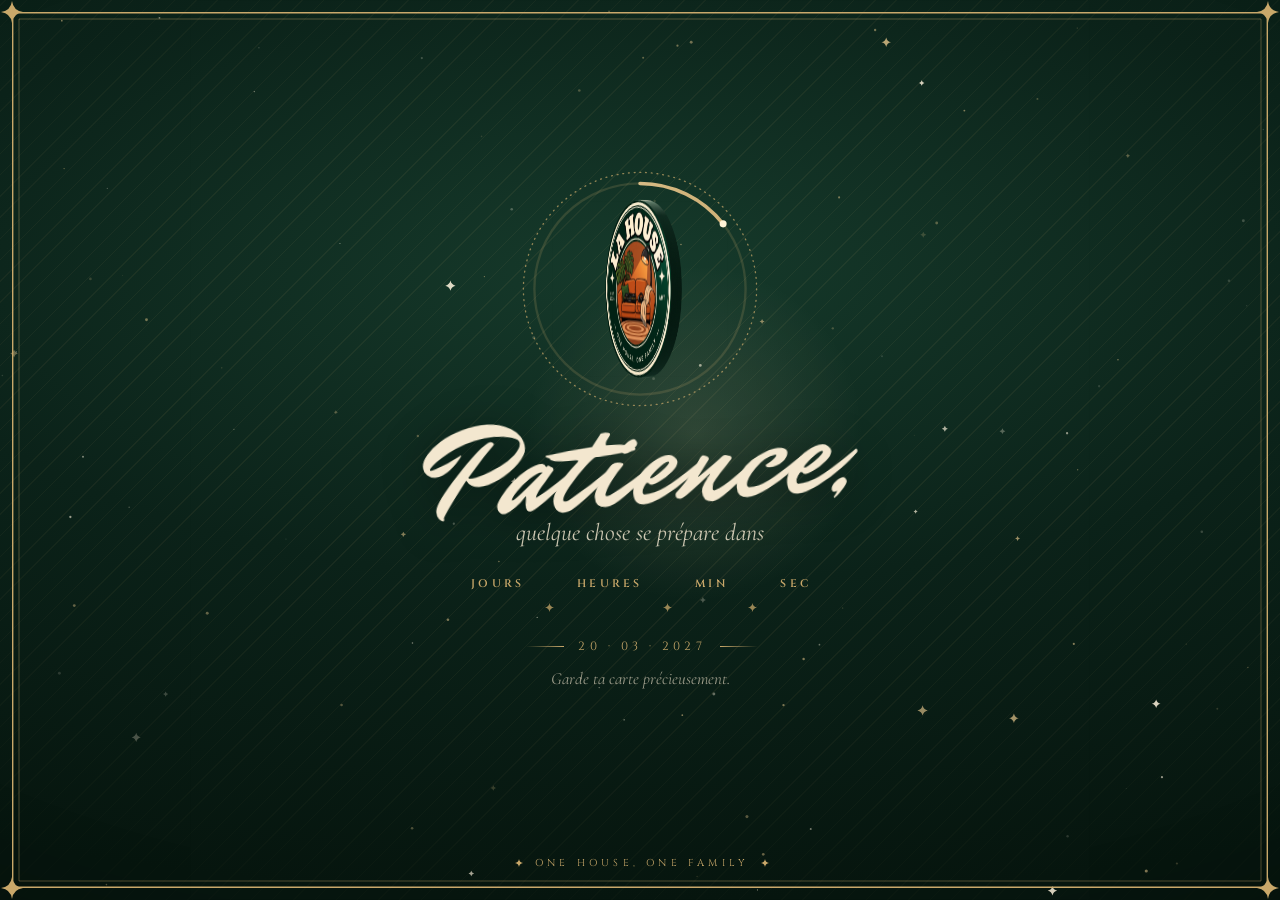
<file: index.html>
<!doctype html>
<html lang="fr">
<head>
<meta charset="utf-8">
<meta name="viewport" content="width=device-width, initial-scale=1, viewport-fit=cover">
<meta name="theme-color" content="#0b2219">
<meta name="robots" content="noindex">
<title>LA HOUSE</title>
<meta property="og:title" content="LA HOUSE">
<meta property="og:description" content="Un jour, tu sauras.">
<link rel="icon" href="assets/star.svg" type="image/svg+xml">
<link rel="apple-touch-icon" href="assets/apple-touch-icon.png">
<link rel="preconnect" href="https://fonts.googleapis.com">
<link rel="preconnect" href="https://fonts.gstatic.com" crossorigin>
<link rel="stylesheet" href="https://fonts.googleapis.com/css2?family=Cinzel:wght@400;600;700&family=Cormorant+Garamond:ital,wght@0,400;0,500;0,600;1,400;1,500&family=Mr+Dafoe&display=swap">
<link rel="stylesheet" href="assets/style.css?v=1794830990">
<link rel="preload" as="image" href="assets/logo.webp?v=1794830990">
</head>
<body>
<div class="stripes"></div>
<canvas id="sky" aria-hidden="true"></canvas>
<div class="glow"></div>
<div class="vignette"></div>
<div class="frame" aria-hidden="true">
  <svg><rect class="r1" pathLength="1"/><rect class="r2" pathLength="1"/></svg>
  <span class="corner tl"></span><span class="corner tr"></span><span class="corner bl"></span><span class="corner br"></span>
</div>

<main class="stage">
  <input class="hap-sw" type="checkbox" switch tabindex="-1" aria-hidden="true">
  <div class="emblem">
    <div class="halo"></div>
    <svg class="ring" viewBox="0 0 100 100" aria-hidden="true">
      <defs><linearGradient id="goldGrad" x1="0" y1="0" x2="1" y2="1"><stop offset="0" stop-color="#fff3d6"/><stop offset="1" stop-color="#c9a86a"/></linearGradient></defs>
      <circle class="dots" cx="50" cy="50" r="53"/>
      <circle class="track" cx="50" cy="50" r="48"/>
      <circle class="prog" cx="50" cy="50" r="48" pathLength="100"/>
      <circle class="spark" cx="50" cy="2" r="1.6"/>
    </svg>
    <div class="medal" role="img" aria-label="Médaille LA HOUSE"><input class="hap-sw" type="checkbox" switch tabindex="-1" aria-hidden="true"><div class="coin"><div class="face front"><img src="assets/logo.webp?v=1794830990" alt="" width="600" height="600" draggable="false"><div class="glare"></div><div class="shine"></div></div><div class="face back"><img src="assets/logo.webp?v=1794830990" alt="" width="600" height="600" draggable="false"><div class="glare"></div><div class="shine"></div></div></div></div>
  </div>

  <h1 class="name" aria-label="Patience"><svg class="hand" viewBox="-64 -728 3476 838" style="width:3.4760em;height:0.8380em;--n:9" aria-hidden="true"><defs><linearGradient id="inkp" gradientUnits="userSpaceOnUse" x1="-3540" y1="0" x2="-64" y2="0"><stop offset="0" stop-color="#f3e7cf"/><stop offset=".42" stop-color="#f3e7cf"/><stop offset=".48" stop-color="#fff8e6"/><stop offset=".52" stop-color="#ecd6a6"/><stop offset=".58" stop-color="#f3e7cf"/><stop offset="1" stop-color="#f3e7cf"/><animate attributeName="x1" values="-3540;3412;3412" keyTimes="0;.45;1" dur="5s" begin="4s" repeatCount="indefinite"/><animate attributeName="x2" values="-64;6888;6888" keyTimes="0;.45;1" dur="5s" begin="4s" repeatCount="indefinite"/></linearGradient></defs><g fill="url(#inkp)" stroke="#f3e7cf"><path class="g" style="--i:0" pathLength="1" d="M684 -640Q727 -616 754.5 -575.0Q782 -534 782.0 -483.0Q782 -432 718.0 -366.0Q654 -300 562.5 -253.5Q471 -207 403.5 -207.0Q336 -207 306 -263Q134 -32 112 17Q113 22 113.0 31.5Q113 41 102.0 41.0Q91 41 73.5 22.5Q56 4 56 -30Q56 -40 57 -46Q66 -112 240.5 -306.0Q415 -500 492 -542Q508 -550 516.0 -550.0Q524 -550 532.5 -545.0Q541 -540 541.0 -533.0Q541 -526 537 -522Q462 -444 447 -427L328 -289Q326 -286 326 -283Q326 -276 335 -276Q375 -276 443.5 -299.0Q512 -322 579.0 -356.5Q646 -391 695.0 -437.5Q744 -484 744 -524Q744 -557 681.0 -573.0Q618 -589 545.5 -589.0Q473 -589 389.0 -568.5Q305 -548 242.5 -518.0Q180 -488 130.0 -455.5Q80 -423 54.5 -398.5Q29 -374 29.0 -366.5Q29 -359 36.0 -359.0Q43 -359 74 -369Q174 -402 270 -458Q277 -462 279.5 -462.0Q282 -462 282.0 -459.5Q282 -457 269.5 -440.5Q257 -424 235.0 -400.5Q213 -377 187.0 -355.0Q161 -333 128.5 -317.5Q96 -302 65.5 -302.0Q35 -302 5.5 -326.5Q-24 -351 -24.0 -393.5Q-24 -436 18.0 -486.0Q60 -536 128.5 -581.0Q197 -626 299.0 -657.0Q401 -688 498.0 -688.0Q595 -688 684 -640Z"/><path class="g" style="--i:1" pathLength="1" d="M756 -42 764 -106Q764 -109 762.5 -109.0Q761 -109 757 -105Q744 -91 724.0 -70.5Q704 -50 655.5 -15.5Q607 19 577 19Q572 18 564.5 15.5Q557 13 545.0 -1.0Q533 -15 533.0 -41.0Q533 -67 572.5 -120.5Q612 -174 667.0 -225.5Q722 -277 789.5 -315.0Q857 -353 907 -353Q926 -352 937 -326Q947 -336 955.0 -336.0Q963 -336 974 -324Q980 -323 986.0 -317.5Q992 -312 992.0 -302.0Q992 -292 978 -280Q957 -254 929.0 -221.0Q901 -188 889.0 -173.5Q877 -159 864 -141Q842 -110 840 -91Q942 -140 1161 -302Q1170 -295 1170.0 -285.0Q1170 -275 1162.0 -268.0Q1154 -261 1142.5 -251.0Q1131 -241 1097.0 -212.0Q1063 -183 1031.5 -156.5Q1000 -130 959.5 -97.5Q919 -65 887 -42Q810 13 791.0 13.0Q772 13 764.0 1.0Q756 -11 756 -42ZM654 -84Q666 -84 727.5 -133.0Q789 -182 844 -231L900 -280Q904 -284 904.0 -285.5Q904 -287 901 -287Q863 -287 802.0 -243.5Q741 -200 696.5 -151.5Q652 -103 652 -86Q652 -84 654 -84Z"/><path class="g" style="--i:2" pathLength="1" d="M1427 -462 1478 -463Q1577 -463 1622 -435Q1644 -428 1644 -417Q1644 -409 1624.5 -406.0Q1605 -403 1489.5 -390.5Q1374 -378 1331 -376Q1312 -375 1243.5 -310.0Q1175 -245 1113.0 -167.0Q1051 -89 1051 -58Q1051 -53 1056.0 -49.5Q1061 -46 1068.5 -46.0Q1076 -46 1092 -52Q1282 -164 1461 -297Q1470 -290 1470.0 -280.0Q1470 -270 1460.0 -260.5Q1450 -251 1430.5 -233.0Q1411 -215 1358.0 -168.0Q1305 -121 1258 -84Q1132 18 1082 34Q1064 39 1039.5 39.0Q1015 39 994.5 14.0Q974 -11 974.0 -54.0Q974 -97 1029.5 -178.0Q1085 -259 1181 -344Q1190 -351 1190.0 -357.0Q1190 -363 1169 -363L1106 -361Q973 -361 969 -391Q938 -397 938 -409Q938 -413 942.0 -413.5Q946 -414 949.0 -414.5Q952 -415 959.0 -416.0Q966 -417 1069.5 -432.0Q1173 -447 1305 -457L1374 -549Q1380 -561 1416.0 -561.0Q1452 -561 1452 -546Q1452 -541 1444 -528L1419 -493Q1414 -477 1413 -469Q1413 -462 1427 -462Z"/><path class="g" style="--i:3" pathLength="1" d="M1632 -495Q1642 -495 1645 -491Q1659 -474 1659.0 -463.5Q1659 -453 1653.0 -445.5Q1647 -438 1638.5 -428.5Q1630 -419 1604.5 -402.5Q1579 -386 1555 -386Q1537 -389 1537 -408Q1537 -438 1573.0 -466.5Q1609 -495 1632 -495ZM1392 -101Q1384 -87 1384.0 -76.0Q1384 -65 1396 -65Q1403 -65 1420 -71Q1607 -169 1786 -302Q1795 -295 1795.0 -285.0Q1795 -275 1785.0 -266.0Q1775 -257 1756.5 -240.0Q1738 -223 1686.0 -179.0Q1634 -135 1589 -99Q1471 -4 1415 13Q1397 18 1376 18Q1299 18 1299 -64Q1299 -96 1334.0 -155.5Q1369 -215 1406.0 -260.5Q1443 -306 1455 -311Q1473 -322 1494.0 -322.0Q1515 -322 1534 -314Q1540 -311 1540.0 -306.0Q1540 -301 1530.5 -291.0Q1521 -281 1501.5 -260.0Q1482 -239 1443.5 -187.5Q1405 -136 1392 -101Z"/><path class="g" style="--i:4" pathLength="1" d="M1891 -302Q1865 -302 1803.0 -248.5Q1741 -195 1741 -183Q1741 -181 1744 -181Q1766 -181 1831.5 -230.0Q1897 -279 1897 -297Q1897 -302 1891 -302ZM1678 18Q1601 18 1601 -76Q1601 -135 1652.5 -201.5Q1704 -268 1774.0 -310.5Q1844 -353 1898 -353Q1922 -353 1942.5 -334.0Q1963 -315 1963 -297Q1963 -264 1916.0 -222.5Q1869 -181 1817.5 -155.5Q1766 -130 1749.5 -130.0Q1733 -130 1725 -145Q1721 -148 1714.0 -148.0Q1707 -148 1691.0 -121.5Q1675 -95 1675.0 -78.5Q1675 -62 1687 -58Q1763 -58 1852.0 -102.5Q1941 -147 2098 -259Q2109 -267 2131.5 -283.0Q2154 -299 2158 -302Q2167 -295 2167.0 -285.0Q2167 -275 2158 -267Q2108 -217 2028.5 -155.0Q1949 -93 1846.0 -37.5Q1743 18 1678 18Z"/><path class="g" style="--i:5" pathLength="1" d="M2164 -331Q2172 -331 2190.5 -323.0Q2209 -315 2209 -305Q2209 -298 2204 -291L2129 -187Q2116 -171 2116.0 -169.0Q2116 -167 2117 -167L2122 -170Q2238 -251 2313 -312Q2327 -322 2336.5 -322.0Q2346 -322 2349 -320L2377 -312Q2387 -307 2387.0 -299.0Q2387 -291 2383 -286Q2364 -265 2339.5 -238.5Q2315 -212 2303.0 -198.5Q2291 -185 2276.0 -168.0Q2261 -151 2254.5 -142.0Q2248 -133 2240.0 -121.5Q2232 -110 2229 -102Q2223 -79 2223 -62Q2223 -53 2234.5 -53.0Q2246 -53 2276.5 -67.0Q2307 -81 2349.5 -110.0Q2392 -139 2462.5 -192.5Q2533 -246 2586 -283Q2595 -276 2595.0 -266.0Q2595 -256 2586 -248Q2554 -217 2505.0 -170.5Q2456 -124 2355.5 -46.0Q2255 32 2215 32Q2138 32 2138 -50Q2138 -81 2162 -115L2205 -174Q2211 -183 2211.0 -184.5Q2211 -186 2205 -181Q2031 -36 1983 -11Q1975 -6 1963 -6Q1930 -6 1930 -36Q1930 -46 1935 -54Q2009 -122 2039 -165Q2063 -189 2089.5 -232.0Q2116 -275 2134.5 -303.0Q2153 -331 2164 -331Z"/><path class="g" style="--i:6" pathLength="1" d="M2825 -309Q2824 -273 2780.5 -238.0Q2737 -203 2675 -203Q2649 -203 2649 -218Q2649 -224 2658 -227Q2718 -262 2734 -284Q2736 -288 2736.0 -293.0Q2736 -298 2731 -298Q2646 -286 2569.0 -205.0Q2492 -124 2492 -79Q2492 -58 2508 -58Q2582 -58 2664.0 -101.0Q2746 -144 2908 -259Q2919 -267 2941.5 -283.0Q2964 -299 2968 -302Q2977 -295 2977.0 -285.0Q2977 -275 2968 -267Q2918 -217 2838.5 -155.0Q2759 -93 2656.0 -37.5Q2553 18 2488 18Q2411 18 2411 -64Q2411 -121 2449.0 -175.5Q2487 -230 2542.0 -267.0Q2597 -304 2657.0 -326.5Q2717 -349 2753.5 -349.0Q2790 -349 2806.0 -339.0Q2822 -329 2823 -319Z"/><path class="g" style="--i:7" pathLength="1" d="M3096 -302Q3070 -302 3008.0 -248.5Q2946 -195 2946 -183Q2946 -181 2949 -181Q2971 -181 3036.5 -230.0Q3102 -279 3102 -297Q3102 -302 3096 -302ZM2883 18Q2806 18 2806 -76Q2806 -135 2857.5 -201.5Q2909 -268 2979.0 -310.5Q3049 -353 3103 -353Q3127 -353 3147.5 -334.0Q3168 -315 3168 -297Q3168 -264 3121.0 -222.5Q3074 -181 3022.5 -155.5Q2971 -130 2954.5 -130.0Q2938 -130 2930 -145Q2926 -148 2919.0 -148.0Q2912 -148 2896.0 -121.5Q2880 -95 2880.0 -78.5Q2880 -62 2892 -58Q2968 -58 3057.0 -102.5Q3146 -147 3303 -259Q3314 -267 3336.5 -283.0Q3359 -299 3363 -302Q3372 -295 3372.0 -285.0Q3372 -275 3363 -267Q3313 -217 3233.5 -155.0Q3154 -93 3051.0 -37.5Q2948 18 2883 18Z"/><path class="g" style="--i:8" pathLength="1" d="M3245 -85Q3255 -85 3258 -81Q3272 -64 3272 -54Q3272 -35 3234 9Q3181 70 3165 70Q3162 70 3162.0 67.0Q3162 64 3166 58Q3181 38 3186 29L3192 19Q3177 24 3168 24Q3150 21 3150 2Q3150 -28 3186.0 -56.5Q3222 -85 3245 -85Z"/></g></svg></h1>
  <p class="lead rv" style="--d:2.2s">quelque chose se prépare dans</p>

  <div class="countdown rv" style="--d:1.4s" role="timer" aria-label="Compte à rebours jusqu'au 20 mars 2027">
    <div class="unit d"><div class="num"></div><span class="lbl">Jours</span></div>
    <span class="sep"></span>
    <div class="unit h"><div class="num"></div><span class="lbl">Heures</span></div>
    <span class="sep"></span>
    <div class="unit m"><div class="num"></div><span class="lbl">Min</span></div>
    <span class="sep"></span>
    <div class="unit s"><div class="num"></div><span class="lbl">Sec</span></div>
  </div>

  <p class="open">C'est l'heure.<small>Reviens très vite ici…</small></p>

  <p class="date rv" style="--d:2.5s">20 · 03 · 2027</p>
  <p class="hint rv" style="--d:2.8s">Garde ta carte précieusement.</p>
</main>

<p class="motto rv" style="--d:3s"><i></i>One house, one family<i></i></p>

<script src="assets/config.js?v=1794830990"></script>
<script src="assets/app.js?v=1794830990"></script>
</body>
</html>
</file>
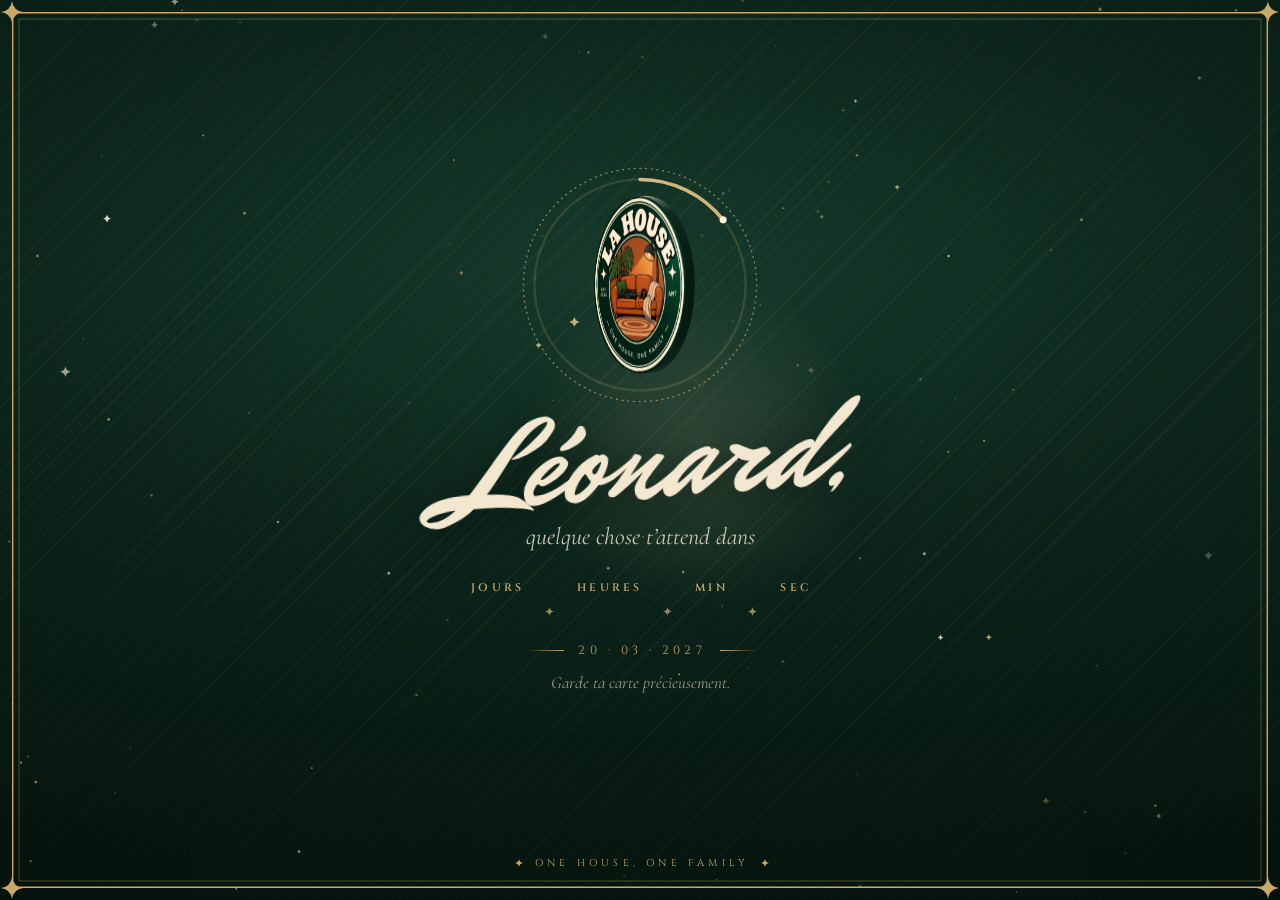
<file: leonard/index.html>
<!doctype html>
<html lang="fr">
<head>
<meta charset="utf-8">
<meta name="viewport" content="width=device-width, initial-scale=1, viewport-fit=cover">
<meta name="theme-color" content="#0b2219">
<meta name="robots" content="noindex">
<title>LA HOUSE · Léonard</title>
<meta property="og:title" content="LA HOUSE">
<meta property="og:description" content="Un jour, tu sauras.">
<link rel="icon" href="../assets/star.svg" type="image/svg+xml">
<link rel="apple-touch-icon" href="../assets/apple-touch-icon.png">
<link rel="preconnect" href="https://fonts.googleapis.com">
<link rel="preconnect" href="https://fonts.gstatic.com" crossorigin>
<link rel="stylesheet" href="https://fonts.googleapis.com/css2?family=Cinzel:wght@400;600;700&family=Cormorant+Garamond:ital,wght@0,400;0,500;0,600;1,400;1,500&family=Mr+Dafoe&display=swap">
<link rel="stylesheet" href="../assets/style.css?v=1794830990">
<link rel="preload" as="image" href="../assets/logo.webp?v=1794830990">
</head>
<body>
<div class="stripes"></div>
<canvas id="sky" aria-hidden="true"></canvas>
<div class="glow"></div>
<div class="vignette"></div>
<div class="frame" aria-hidden="true">
  <svg><rect class="r1" pathLength="1"/><rect class="r2" pathLength="1"/></svg>
  <span class="corner tl"></span><span class="corner tr"></span><span class="corner bl"></span><span class="corner br"></span>
</div>

<main class="stage">
  <input class="hap-sw" type="checkbox" switch tabindex="-1" aria-hidden="true">
  <div class="emblem">
    <div class="halo"></div>
    <svg class="ring" viewBox="0 0 100 100" aria-hidden="true">
      <defs><linearGradient id="goldGrad" x1="0" y1="0" x2="1" y2="1"><stop offset="0" stop-color="#fff3d6"/><stop offset="1" stop-color="#c9a86a"/></linearGradient></defs>
      <circle class="dots" cx="50" cy="50" r="53"/>
      <circle class="track" cx="50" cy="50" r="48"/>
      <circle class="prog" cx="50" cy="50" r="48" pathLength="100"/>
      <circle class="spark" cx="50" cy="2" r="1.6"/>
    </svg>
    <div class="medal" role="img" aria-label="Médaille LA HOUSE"><input class="hap-sw" type="checkbox" switch tabindex="-1" aria-hidden="true"><div class="coin"><div class="face front"><img src="../assets/logo.webp?v=1794830990" alt="" width="600" height="600" draggable="false"><div class="glare"></div><div class="shine"></div></div><div class="face back"><img src="../assets/logo.webp?v=1794830990" alt="" width="600" height="600" draggable="false"><div class="glare"></div><div class="shine"></div></div></div></div>
  </div>

  <h1 class="name" aria-label="Léonard"><svg class="hand" viewBox="-252 -712 3583 899" style="width:3.5830em;height:0.8990em;--n:8" aria-hidden="true"><defs><linearGradient id="inkl" gradientUnits="userSpaceOnUse" x1="-3835" y1="0" x2="-252" y2="0"><stop offset="0" stop-color="#f3e7cf"/><stop offset=".42" stop-color="#f3e7cf"/><stop offset=".48" stop-color="#fff8e6"/><stop offset=".52" stop-color="#ecd6a6"/><stop offset=".58" stop-color="#f3e7cf"/><stop offset="1" stop-color="#f3e7cf"/><animate attributeName="x1" values="-3835;3331;3331" keyTimes="0;.45;1" dur="5s" begin="4s" repeatCount="indefinite"/><animate attributeName="x2" values="-252;6914;6914" keyTimes="0;.45;1" dur="5s" begin="4s" repeatCount="indefinite"/></linearGradient></defs><g fill="url(#inkl)" stroke="#f3e7cf"><path class="g" style="--i:0" pathLength="1" d="M189 -100Q261 -182 375.0 -320.0Q489 -458 543.0 -516.0Q597 -574 636 -604Q727 -672 821 -672Q842 -672 868.5 -655.0Q895 -638 895 -602Q895 -567 828 -494Q795 -458 732.5 -420.5Q670 -383 593 -360Q564 -355 550.5 -355.0Q537 -355 537.0 -358.0Q537 -361 544 -365Q628 -411 732.5 -504.0Q837 -597 837 -626Q837 -630 831.5 -630.0Q826 -630 819.5 -628.0Q813 -626 805.0 -624.0Q797 -622 771.0 -607.5Q745 -593 716.5 -571.5Q688 -550 645.5 -505.5Q603 -461 560 -403Q395 -172 346 -119Q338 -110 326 -97Q351 -94 401.0 -90.0Q451 -86 468.5 -83.5Q486 -81 520.0 -73.0Q554 -65 574 -53Q626 -21 674 34Q685 46 685.0 50.0Q685 54 682 54Q677 54 669 50Q654 46 625.5 39.0Q597 32 503.0 21.0Q409 10 330.5 10.0Q252 10 216 11Q163 61 67.0 104.0Q-29 147 -77.5 147.0Q-126 147 -169.0 121.5Q-212 96 -212 53Q-212 22 -165 -15Q-57 -100 189 -100ZM-157 82Q-157 92 -133 95Q-102 95 -80.0 91.5Q-58 88 -15.5 69.0Q27 50 74 13Q10 13 -73.5 36.0Q-157 59 -157 82Z"/><path class="g" style="--i:1" pathLength="1" d="M905 -302Q911 -302 911 -297Q911 -279 845.5 -230.0Q780 -181 758 -181Q755 -181 755 -183Q755 -195 817.0 -248.5Q879 -302 905 -302ZM692 18Q757 18 860.0 -37.5Q963 -93 1042.5 -155.0Q1122 -217 1172 -267Q1181 -275 1181 -282Q1181 -295 1172 -302Q1168 -299 1145.5 -283.0Q1123 -267 1112 -259Q955 -147 866.0 -102.5Q777 -58 701 -58Q689 -62 689.0 -78.5Q689 -95 705.0 -121.5Q721 -148 729 -148L739 -145Q747 -130 763.5 -130.0Q780 -130 831.5 -155.5Q883 -181 930.0 -222.5Q977 -264 977 -297Q977 -315 956.5 -334.0Q936 -353 912 -353Q858 -353 788.0 -310.5Q718 -268 666.5 -201.5Q615 -135 615 -76Q615 18 692 18ZM920 -409Q920 -418 937 -435Q981 -461 1014.0 -494.5Q1047 -528 1058 -548L1069 -568Q1079 -582 1095.0 -582.0Q1111 -582 1121.5 -564.0Q1132 -546 1132 -527L1130 -504Q1109 -465 1061 -438Q985 -394 935 -394Q920 -394 920 -409Z"/><path class="g" style="--i:2" pathLength="1" d="M1016 -44Q1048 -44 1095.0 -86.0Q1142 -128 1144 -144Q1132 -154 1118.5 -180.5Q1105 -207 1104 -207Q1073 -178 1049 -140Q1011 -76 1011 -52Q1011 -44 1016 -44ZM1232 -289Q1222 -289 1190.5 -258.0Q1159 -227 1159 -215Q1159 -212 1165.0 -203.0Q1171 -194 1174 -194Q1191 -194 1212.5 -235.0Q1234 -276 1234.0 -282.5Q1234 -289 1232 -289ZM1234 -160Q1262 -160 1321.5 -194.0Q1381 -228 1426 -262L1471 -297Q1480 -290 1480.0 -280.0Q1480 -270 1471 -262Q1306 -109 1221 -109Q1215 -109 1203 -111Q1090 20 1009 20Q955 12 941 -18Q933 -33 933 -56Q933 -122 1009.0 -213.5Q1085 -305 1200 -348Q1210 -348 1215.0 -343.5Q1220 -339 1224.0 -338.5Q1228 -338 1234.5 -342.5Q1241 -347 1252.0 -347.5Q1263 -348 1275 -335Q1291 -322 1291 -303Q1291 -247 1234 -160Z"/><path class="g" style="--i:3" pathLength="1" d="M1506 -331Q1514 -331 1532.5 -323.0Q1551 -315 1551 -305Q1551 -298 1546 -291L1471 -187Q1458 -171 1458.0 -169.0Q1458 -167 1459 -167L1464 -170Q1580 -251 1655 -312Q1669 -322 1678.5 -322.0Q1688 -322 1691 -320L1719 -312Q1729 -307 1729.0 -299.0Q1729 -291 1725 -286Q1706 -265 1681.5 -238.5Q1657 -212 1645.0 -198.5Q1633 -185 1618.0 -168.0Q1603 -151 1596.5 -142.0Q1590 -133 1582.0 -121.5Q1574 -110 1571 -102Q1565 -79 1565 -62Q1565 -53 1576.5 -53.0Q1588 -53 1618.5 -67.0Q1649 -81 1691.5 -110.0Q1734 -139 1804.5 -192.5Q1875 -246 1928 -283Q1937 -276 1937.0 -266.0Q1937 -256 1928 -248Q1896 -217 1847.0 -170.5Q1798 -124 1697.5 -46.0Q1597 32 1557 32Q1480 32 1480 -50Q1480 -81 1504 -115L1547 -174Q1553 -183 1553.0 -184.5Q1553 -186 1547 -181Q1373 -36 1325 -11Q1317 -6 1305 -6Q1272 -6 1272 -36Q1272 -46 1277 -54Q1351 -122 1381 -165Q1405 -189 1431.5 -232.0Q1458 -275 1476.5 -303.0Q1495 -331 1506 -331Z"/><path class="g" style="--i:4" pathLength="1" d="M1925 -42 1933 -106Q1933 -109 1931.5 -109.0Q1930 -109 1926 -105Q1913 -91 1893.0 -70.5Q1873 -50 1824.5 -15.5Q1776 19 1746 19Q1741 18 1733.5 15.5Q1726 13 1714.0 -1.0Q1702 -15 1702.0 -41.0Q1702 -67 1741.5 -120.5Q1781 -174 1836.0 -225.5Q1891 -277 1958.5 -315.0Q2026 -353 2076 -353Q2095 -352 2106 -326Q2116 -336 2124.0 -336.0Q2132 -336 2143 -324Q2149 -323 2155.0 -317.5Q2161 -312 2161.0 -302.0Q2161 -292 2147 -280Q2126 -254 2098.0 -221.0Q2070 -188 2058.0 -173.5Q2046 -159 2033 -141Q2011 -110 2009 -91Q2111 -140 2330 -302Q2339 -295 2339.0 -285.0Q2339 -275 2331.0 -268.0Q2323 -261 2311.5 -251.0Q2300 -241 2266.0 -212.0Q2232 -183 2200.5 -156.5Q2169 -130 2128.5 -97.5Q2088 -65 2056 -42Q1979 13 1960.0 13.0Q1941 13 1933.0 1.0Q1925 -11 1925 -42ZM1823 -84Q1835 -84 1896.5 -133.0Q1958 -182 2013 -231L2069 -280Q2073 -284 2073.0 -285.5Q2073 -287 2070 -287Q2032 -287 1971.0 -243.5Q1910 -200 1865.5 -151.5Q1821 -103 1821 -86Q1821 -84 1823 -84Z"/><path class="g" style="--i:5" pathLength="1" d="M2172 -187Q2227 -225 2287 -269Q2255 -291 2246 -312Q2243 -319 2243 -322Q2243 -342 2256.0 -348.5Q2269 -355 2298 -355Q2309 -355 2363.0 -328.0Q2417 -301 2431.5 -301.0Q2446 -301 2472.0 -309.5Q2498 -318 2513.5 -318.0Q2529 -318 2536 -311Q2561 -278 2561.0 -271.0Q2561 -264 2554.5 -259.5Q2548 -255 2513.5 -231.0Q2479 -207 2446.0 -182.0Q2413 -157 2384.0 -126.0Q2355 -95 2355 -76Q2355 -73 2360 -73Q2414 -73 2724 -292Q2731 -292 2731.0 -279.5Q2731 -267 2652.0 -193.5Q2573 -120 2473.5 -49.5Q2374 21 2329 21Q2259 21 2259 -49Q2259 -87 2284.5 -122.5Q2310 -158 2392 -218Q2375 -218 2346.0 -226.5Q2317 -235 2309 -247Q2283 -224 2219 -170Q2204 -159 2180.0 -159.0Q2156 -159 2156.0 -166.5Q2156 -174 2172 -187Z"/><path class="g" style="--i:6" pathLength="1" d="M2629 -84Q2641 -84 2702.5 -133.0Q2764 -182 2820 -231L2875 -280Q2879 -284 2879.0 -285.5Q2879 -287 2876 -287Q2838 -287 2777.0 -243.5Q2716 -200 2671.5 -151.5Q2627 -103 2627 -86Q2627 -84 2629 -84ZM2802 -69Q2802 -66 2808.5 -66.0Q2815 -66 2867 -96Q3003 -173 3187 -302Q3196 -295 3196.0 -285.0Q3196 -275 3186.0 -266.0Q3176 -257 3157.5 -240.0Q3139 -223 3087.0 -179.0Q3035 -135 2990 -99Q2872 -4 2816 13Q2798 18 2777 18Q2757 15 2740.5 3.0Q2724 -9 2724.0 -25.0Q2724 -41 2731.5 -72.5Q2739 -104 2739.0 -106.5Q2739 -109 2737.5 -109.0Q2736 -109 2732 -105Q2719 -91 2699.0 -70.5Q2679 -50 2630.5 -15.5Q2582 19 2552 19Q2547 18 2539.5 15.5Q2532 13 2520.0 -1.0Q2508 -15 2508.0 -41.0Q2508 -67 2547.0 -120.5Q2586 -174 2642.0 -225.5Q2698 -277 2765.0 -315.0Q2832 -353 2882 -353Q2900 -353 2912 -326Q2911 -333 2977.0 -416.5Q3043 -500 3133.5 -584.5Q3224 -669 3274 -669Q3291 -669 3291 -653Q3291 -628 3257.5 -585.0Q3224 -542 3185.5 -505.0Q3147 -468 3086 -412Q2945 -284 2873.5 -194.0Q2802 -104 2802 -69Z"/><path class="g" style="--i:7" pathLength="1" d="M3092 -85Q3102 -85 3105 -81Q3119 -64 3119 -54Q3119 -35 3081 9Q3028 70 3012 70Q3009 70 3009.0 67.0Q3009 64 3013 58Q3028 38 3033 29L3039 19Q3024 24 3015 24Q2997 21 2997 2Q2997 -28 3033.0 -56.5Q3069 -85 3092 -85Z"/></g></svg></h1>
  <p class="lead rv" style="--d:2.2s">quelque chose t’attend dans</p>

  <div class="countdown rv" style="--d:1.4s" role="timer" aria-label="Compte à rebours jusqu'au 20 mars 2027">
    <div class="unit d"><div class="num"></div><span class="lbl">Jours</span></div>
    <span class="sep"></span>
    <div class="unit h"><div class="num"></div><span class="lbl">Heures</span></div>
    <span class="sep"></span>
    <div class="unit m"><div class="num"></div><span class="lbl">Min</span></div>
    <span class="sep"></span>
    <div class="unit s"><div class="num"></div><span class="lbl">Sec</span></div>
  </div>

  <p class="open">C'est l'heure.<small>Reviens très vite ici…</small></p>

  <p class="date rv" style="--d:2.5s">20 · 03 · 2027</p>
  <p class="hint rv" style="--d:2.8s">Garde ta carte précieusement.</p>
</main>

<p class="motto rv" style="--d:3s"><i></i>One house, one family<i></i></p>

<script src="../assets/config.js?v=1794830990"></script>
<script src="../assets/app.js?v=1794830990"></script>
</body>
</html>
</file>
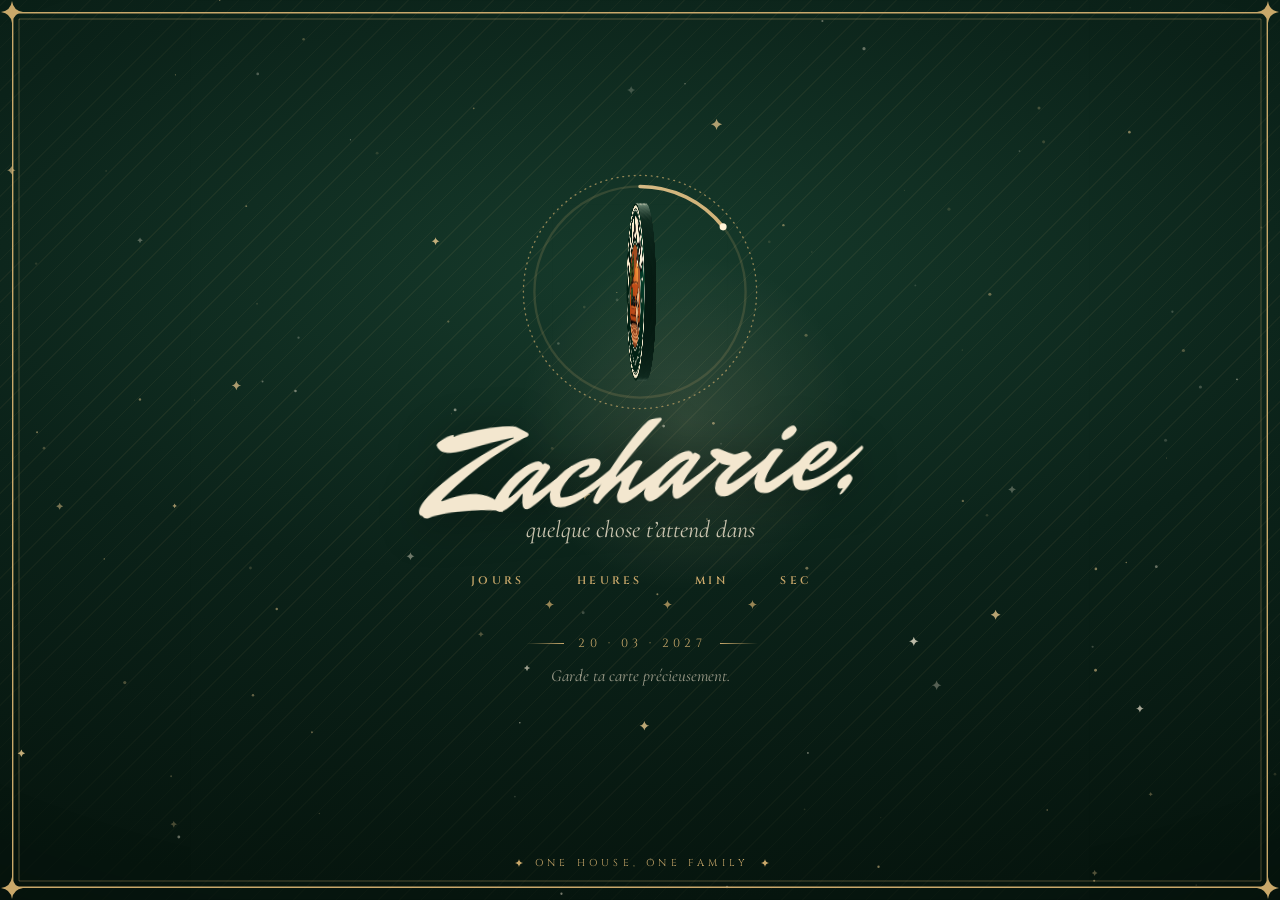
<file: zacharie/index.html>
<!doctype html>
<html lang="fr">
<head>
<meta charset="utf-8">
<meta name="viewport" content="width=device-width, initial-scale=1, viewport-fit=cover">
<meta name="theme-color" content="#0b2219">
<meta name="robots" content="noindex">
<title>LA HOUSE · Zacharie</title>
<meta property="og:title" content="LA HOUSE">
<meta property="og:description" content="Un jour, tu sauras.">
<link rel="icon" href="../assets/star.svg" type="image/svg+xml">
<link rel="apple-touch-icon" href="../assets/apple-touch-icon.png">
<link rel="preconnect" href="https://fonts.googleapis.com">
<link rel="preconnect" href="https://fonts.gstatic.com" crossorigin>
<link rel="stylesheet" href="https://fonts.googleapis.com/css2?family=Cinzel:wght@400;600;700&family=Cormorant+Garamond:ital,wght@0,400;0,500;0,600;1,400;1,500&family=Mr+Dafoe&display=swap">
<link rel="stylesheet" href="../assets/style.css?v=1794830990">
<link rel="preload" as="image" href="../assets/logo.webp?v=1794830990">
</head>
<body>
<div class="stripes"></div>
<canvas id="sky" aria-hidden="true"></canvas>
<div class="glow"></div>
<div class="vignette"></div>
<div class="frame" aria-hidden="true">
  <svg><rect class="r1" pathLength="1"/><rect class="r2" pathLength="1"/></svg>
  <span class="corner tl"></span><span class="corner tr"></span><span class="corner bl"></span><span class="corner br"></span>
</div>

<main class="stage">
  <input class="hap-sw" type="checkbox" switch tabindex="-1" aria-hidden="true">
  <div class="emblem">
    <div class="halo"></div>
    <svg class="ring" viewBox="0 0 100 100" aria-hidden="true">
      <defs><linearGradient id="goldGrad" x1="0" y1="0" x2="1" y2="1"><stop offset="0" stop-color="#fff3d6"/><stop offset="1" stop-color="#c9a86a"/></linearGradient></defs>
      <circle class="dots" cx="50" cy="50" r="53"/>
      <circle class="track" cx="50" cy="50" r="48"/>
      <circle class="prog" cx="50" cy="50" r="48" pathLength="100"/>
      <circle class="spark" cx="50" cy="2" r="1.6"/>
    </svg>
    <div class="medal" role="img" aria-label="Médaille LA HOUSE"><input class="hap-sw" type="checkbox" switch tabindex="-1" aria-hidden="true"><div class="coin"><div class="face front"><img src="../assets/logo.webp?v=1794830990" alt="" width="600" height="600" draggable="false"><div class="glare"></div><div class="shine"></div></div><div class="face back"><img src="../assets/logo.webp?v=1794830990" alt="" width="600" height="600" draggable="false"><div class="glare"></div><div class="shine"></div></div></div></div>
  </div>

  <h1 class="name" aria-label="Zacharie"><svg class="hand" viewBox="-172 -684 3577 794" style="width:3.5770em;height:0.7940em;--n:9" aria-hidden="true"><defs><linearGradient id="inkz" gradientUnits="userSpaceOnUse" x1="-3749" y1="0" x2="-172" y2="0"><stop offset="0" stop-color="#f3e7cf"/><stop offset=".42" stop-color="#f3e7cf"/><stop offset=".48" stop-color="#fff8e6"/><stop offset=".52" stop-color="#ecd6a6"/><stop offset=".58" stop-color="#f3e7cf"/><stop offset="1" stop-color="#f3e7cf"/><animate attributeName="x1" values="-3749;3405;3405" keyTimes="0;.45;1" dur="5s" begin="4s" repeatCount="indefinite"/><animate attributeName="x2" values="-172;6982;6982" keyTimes="0;.45;1" dur="5s" begin="4s" repeatCount="indefinite"/></linearGradient></defs><g fill="url(#inkz)" stroke="#f3e7cf"><path class="g" style="--i:0" pathLength="1" d="M645 -554 632 -552Q450 -526 337.5 -497.0Q225 -468 146 -468Q91 -468 67 -490Q46 -510 41 -533Q41 -543 59 -557Q139 -605 177 -605Q181 -605 181.0 -602.5Q181 -600 178 -594Q178 -591 181 -591Q206 -599 235.5 -607.0Q265 -615 366.5 -629.5Q468 -644 565.5 -644.0Q663 -644 687 -626L754 -584Q765 -576 765.0 -566.5Q765 -557 750.0 -552.0Q735 -547 710.0 -536.5Q685 -526 608.5 -487.5Q532 -449 455.5 -403.5Q379 -358 273.0 -282.5Q167 -207 72 -123Q49 -104 49.0 -100.0Q49 -96 51.0 -96.0Q53 -96 63 -98Q174 -135 276.0 -135.0Q378 -135 450.0 -90.5Q522 -46 522 16Q522 22 517 22L509 20Q505 9 426.5 1.5Q348 -6 278 -6Q47 -6 -59 28Q-66 31 -75 31Q-97 31 -109 9Q-132 4 -132 -20Q-132 -79 -2.5 -183.5Q127 -288 305.5 -387.0Q484 -486 640 -545Q649 -550 649.0 -552.0Q649 -554 645 -554Z"/><path class="g" style="--i:1" pathLength="1" d="M678 -42 686 -106Q686 -109 684.5 -109.0Q683 -109 679 -105Q666 -91 646.0 -70.5Q626 -50 577.5 -15.5Q529 19 499 19Q494 18 486.5 15.5Q479 13 467.0 -1.0Q455 -15 455.0 -41.0Q455 -67 494.5 -120.5Q534 -174 589.0 -225.5Q644 -277 711.5 -315.0Q779 -353 829 -353Q848 -352 859 -326Q869 -336 877.0 -336.0Q885 -336 896 -324Q902 -323 908.0 -317.5Q914 -312 914.0 -302.0Q914 -292 900 -280Q879 -254 851.0 -221.0Q823 -188 811.0 -173.5Q799 -159 786 -141Q764 -110 762 -91Q864 -140 1083 -302Q1092 -295 1092.0 -285.0Q1092 -275 1084.0 -268.0Q1076 -261 1064.5 -251.0Q1053 -241 1019.0 -212.0Q985 -183 953.5 -156.5Q922 -130 881.5 -97.5Q841 -65 809 -42Q732 13 713.0 13.0Q694 13 686.0 1.0Q678 -11 678 -42ZM576 -84Q588 -84 649.5 -133.0Q711 -182 766 -231L822 -280Q826 -284 826.0 -285.5Q826 -287 823 -287Q785 -287 724.0 -243.5Q663 -200 618.5 -151.5Q574 -103 574 -86Q574 -84 576 -84Z"/><path class="g" style="--i:2" pathLength="1" d="M1310 -309Q1309 -273 1265.5 -238.0Q1222 -203 1160 -203Q1134 -203 1134 -218Q1134 -224 1143 -227Q1203 -262 1219 -284Q1221 -288 1221.0 -293.0Q1221 -298 1216 -298Q1131 -286 1054.0 -205.0Q977 -124 977 -79Q977 -58 993 -58Q1067 -58 1149.0 -101.0Q1231 -144 1393 -259Q1404 -267 1426.5 -283.0Q1449 -299 1453 -302Q1462 -295 1462.0 -285.0Q1462 -275 1453 -267Q1403 -217 1323.5 -155.0Q1244 -93 1141.0 -37.5Q1038 18 973 18Q896 18 896 -64Q896 -121 934.0 -175.5Q972 -230 1027.0 -267.0Q1082 -304 1142.0 -326.5Q1202 -349 1238.5 -349.0Q1275 -349 1291.0 -339.0Q1307 -329 1308 -319Z"/><path class="g" style="--i:3" pathLength="1" d="M1535 -89Q1684 -169 1863 -302Q1872 -295 1872.0 -285.0Q1872 -275 1862.0 -266.0Q1852 -257 1833.5 -240.0Q1815 -223 1763.0 -179.0Q1711 -135 1666 -99Q1548 -4 1492 13Q1474 18 1453 18Q1419 18 1419 -35Q1419 -53 1441.0 -94.5Q1463 -136 1463 -155Q1463 -157 1460.0 -157.0Q1457 -157 1445 -148Q1306 -40 1276 2Q1270 11 1260 11Q1238 11 1232 -10Q1232 -40 1316.5 -162.0Q1401 -284 1515.0 -418.5Q1629 -553 1701 -608Q1722 -628 1799 -628Q1811 -625 1811.0 -618.0Q1811 -611 1804 -604Q1516 -326 1438 -219Q1434 -215 1427.5 -204.5Q1421 -194 1421 -191L1422 -190Q1426 -190 1485.0 -234.5Q1544 -279 1573 -298Q1582 -307 1611 -307Q1636 -304 1636 -291Q1636 -287 1634 -284Q1560 -179 1545 -150Q1515 -103 1515 -88Q1515 -83 1519.0 -83.0Q1523 -83 1535 -89Z"/><path class="g" style="--i:4" pathLength="1" d="M1854 -42 1862 -106Q1862 -109 1860.5 -109.0Q1859 -109 1855 -105Q1842 -91 1822.0 -70.5Q1802 -50 1753.5 -15.5Q1705 19 1675 19Q1670 18 1662.5 15.5Q1655 13 1643.0 -1.0Q1631 -15 1631.0 -41.0Q1631 -67 1670.5 -120.5Q1710 -174 1765.0 -225.5Q1820 -277 1887.5 -315.0Q1955 -353 2005 -353Q2024 -352 2035 -326Q2045 -336 2053.0 -336.0Q2061 -336 2072 -324Q2078 -323 2084.0 -317.5Q2090 -312 2090.0 -302.0Q2090 -292 2076 -280Q2055 -254 2027.0 -221.0Q1999 -188 1987.0 -173.5Q1975 -159 1962 -141Q1940 -110 1938 -91Q2040 -140 2259 -302Q2268 -295 2268.0 -285.0Q2268 -275 2260.0 -268.0Q2252 -261 2240.5 -251.0Q2229 -241 2195.0 -212.0Q2161 -183 2129.5 -156.5Q2098 -130 2057.5 -97.5Q2017 -65 1985 -42Q1908 13 1889.0 13.0Q1870 13 1862.0 1.0Q1854 -11 1854 -42ZM1752 -84Q1764 -84 1825.5 -133.0Q1887 -182 1942 -231L1998 -280Q2002 -284 2002.0 -285.5Q2002 -287 1999 -287Q1961 -287 1900.0 -243.5Q1839 -200 1794.5 -151.5Q1750 -103 1750 -86Q1750 -84 1752 -84Z"/><path class="g" style="--i:5" pathLength="1" d="M2101 -187Q2156 -225 2216 -269Q2184 -291 2175 -312Q2172 -319 2172 -322Q2172 -342 2185.0 -348.5Q2198 -355 2227 -355Q2238 -355 2292.0 -328.0Q2346 -301 2360.5 -301.0Q2375 -301 2401.0 -309.5Q2427 -318 2442.5 -318.0Q2458 -318 2465 -311Q2490 -278 2490.0 -271.0Q2490 -264 2483.5 -259.5Q2477 -255 2442.5 -231.0Q2408 -207 2375.0 -182.0Q2342 -157 2313.0 -126.0Q2284 -95 2284 -76Q2284 -73 2289 -73Q2343 -73 2653 -292Q2660 -292 2660.0 -279.5Q2660 -267 2581.0 -193.5Q2502 -120 2402.5 -49.5Q2303 21 2258 21Q2188 21 2188 -49Q2188 -87 2213.5 -122.5Q2239 -158 2321 -218Q2304 -218 2275.0 -226.5Q2246 -235 2238 -247Q2212 -224 2148 -170Q2133 -159 2109.0 -159.0Q2085 -159 2085.0 -166.5Q2085 -174 2101 -187Z"/><path class="g" style="--i:6" pathLength="1" d="M2830 -495Q2840 -495 2843 -491Q2857 -474 2857.0 -463.5Q2857 -453 2851.0 -445.5Q2845 -438 2836.5 -428.5Q2828 -419 2802.5 -402.5Q2777 -386 2753 -386Q2735 -389 2735 -408Q2735 -438 2771.0 -466.5Q2807 -495 2830 -495ZM2590 -101Q2582 -87 2582.0 -76.0Q2582 -65 2594 -65Q2601 -65 2618 -71Q2805 -169 2984 -302Q2993 -295 2993.0 -285.0Q2993 -275 2983.0 -266.0Q2973 -257 2954.5 -240.0Q2936 -223 2884.0 -179.0Q2832 -135 2787 -99Q2669 -4 2613 13Q2595 18 2574 18Q2497 18 2497 -64Q2497 -96 2532.0 -155.5Q2567 -215 2604.0 -260.5Q2641 -306 2653 -311Q2671 -322 2692.0 -322.0Q2713 -322 2732 -314Q2738 -311 2738.0 -306.0Q2738 -301 2728.5 -291.0Q2719 -281 2699.5 -260.0Q2680 -239 2641.5 -187.5Q2603 -136 2590 -101Z"/><path class="g" style="--i:7" pathLength="1" d="M3089 -302Q3063 -302 3001.0 -248.5Q2939 -195 2939 -183Q2939 -181 2942 -181Q2964 -181 3029.5 -230.0Q3095 -279 3095 -297Q3095 -302 3089 -302ZM2876 18Q2799 18 2799 -76Q2799 -135 2850.5 -201.5Q2902 -268 2972.0 -310.5Q3042 -353 3096 -353Q3120 -353 3140.5 -334.0Q3161 -315 3161 -297Q3161 -264 3114.0 -222.5Q3067 -181 3015.5 -155.5Q2964 -130 2947.5 -130.0Q2931 -130 2923 -145Q2919 -148 2912.0 -148.0Q2905 -148 2889.0 -121.5Q2873 -95 2873.0 -78.5Q2873 -62 2885 -58Q2961 -58 3050.0 -102.5Q3139 -147 3296 -259Q3307 -267 3329.5 -283.0Q3352 -299 3356 -302Q3365 -295 3365.0 -285.0Q3365 -275 3356 -267Q3306 -217 3226.5 -155.0Q3147 -93 3044.0 -37.5Q2941 18 2876 18Z"/><path class="g" style="--i:8" pathLength="1" d="M3238 -85Q3248 -85 3251 -81Q3265 -64 3265 -54Q3265 -35 3227 9Q3174 70 3158 70Q3155 70 3155.0 67.0Q3155 64 3159 58Q3174 38 3179 29L3185 19Q3170 24 3161 24Q3143 21 3143 2Q3143 -28 3179.0 -56.5Q3215 -85 3238 -85Z"/></g></svg></h1>
  <p class="lead rv" style="--d:2.2s">quelque chose t’attend dans</p>

  <div class="countdown rv" style="--d:1.4s" role="timer" aria-label="Compte à rebours jusqu'au 20 mars 2027">
    <div class="unit d"><div class="num"></div><span class="lbl">Jours</span></div>
    <span class="sep"></span>
    <div class="unit h"><div class="num"></div><span class="lbl">Heures</span></div>
    <span class="sep"></span>
    <div class="unit m"><div class="num"></div><span class="lbl">Min</span></div>
    <span class="sep"></span>
    <div class="unit s"><div class="num"></div><span class="lbl">Sec</span></div>
  </div>

  <p class="open">C'est l'heure.<small>Reviens très vite ici…</small></p>

  <p class="date rv" style="--d:2.5s">20 · 03 · 2027</p>
  <p class="hint rv" style="--d:2.8s">Garde ta carte précieusement.</p>
</main>

<p class="motto rv" style="--d:3s"><i></i>One house, one family<i></i></p>

<script src="../assets/config.js?v=1794830990"></script>
<script src="../assets/app.js?v=1794830990"></script>
</body>
</html>
</file>
<file: assets/style.css>
:root {
  --g0: #06150e;
  --g1: #0b2219;
  --g2: #0f2a1f;
  --gold: #c9a86a;
  --gold-l: #ecd6a6;
  --cream: #f3e7cf;
  --ease: cubic-bezier(.2, .8, .2, 1);
  --cell: 1.08em;
}

*, *::before, *::after { box-sizing: border-box; }

/* La page ne défile jamais : tout est figé à la taille de l'écran (iPhone compris) */
html { background: var(--g0); height: 100%; overflow: hidden; overscroll-behavior: none; }

body {
  margin: 0;
  position: fixed;
  inset: 0;
  width: 100%;
  height: 100%;
  overflow: hidden;
  overscroll-behavior: none;
  touch-action: manipulation;
  color: var(--cream);
  font-family: "Cormorant Garamond", Georgia, serif;
  background: radial-gradient(120% 70% at 50% 30%, #163a2b 0%, var(--g1) 50%, var(--g0) 100%) fixed;
  -webkit-tap-highlight-color: transparent;
  -webkit-font-smoothing: antialiased;
  -webkit-text-size-adjust: 100%;
  user-select: none;
  -webkit-user-select: none;
  -webkit-touch-callout: none;
}

/* ---------- Décor ---------- */

#sky, .stripes, .glow, .frame, .vignette {
  position: fixed;
  inset: 0;
  pointer-events: none;
}

#sky { z-index: 1; width: 100%; height: 100%; }

/* Rayures : un grand calque qui glisse d'exactement une période, donc sans aucune coupure */
.stripes {
  z-index: 0;
  overflow: hidden;
  -webkit-mask-image: radial-gradient(120% 90% at 50% 40%, #000 30%, transparent 85%);
  mask-image: radial-gradient(120% 90% at 50% 40%, #000 30%, transparent 85%);
}

.stripes::before {
  content: "";
  position: absolute;
  top: -40px;
  left: -40px;
  width: calc(100% + 80px);
  height: calc(100% + 80px);
  background: repeating-linear-gradient(135deg, rgba(201, 168, 106, .075) 0 1px, transparent 1px 15px);
  animation: drift 6s linear infinite;
  will-change: transform;
}

/* 15px entre deux rayures à 45° = 21,2132px à l'horizontale */
@keyframes drift { to { transform: translate3d(21.2132px, 0, 0); } }

.glow {
  z-index: 1;
  background: radial-gradient(circle 240px at var(--x, 50%) var(--y, 35%), rgba(236, 214, 166, .14), transparent 70%);
  mix-blend-mode: screen;
}

.vignette {
  z-index: 3;
  background: radial-gradient(140% 100% at 50% 45%, transparent 55%, rgba(0, 0, 0, .45) 100%);
}

.frame {
  z-index: 4;
  inset: calc(12px + env(safe-area-inset-top)) calc(12px + env(safe-area-inset-right)) calc(12px + env(safe-area-inset-bottom)) calc(12px + env(safe-area-inset-left));
}

.frame svg { width: 100%; height: 100%; display: block; overflow: visible; }

.frame rect { fill: none; stroke: var(--gold); stroke-dasharray: 1; stroke-dashoffset: 1; }
.frame .r1 { stroke-width: 1.4; }
.frame .r2 { stroke-width: .6; opacity: .6; }

.go .frame rect { animation: draw 1.8s var(--ease) forwards; }
.go .frame .r2 { animation-delay: .25s; }

@keyframes draw { to { stroke-dashoffset: 0; } }

.corner {
  position: absolute;
  width: 22px;
  height: 22px;
  margin: -11px;
  color: var(--gold);
  transform: scale(0) rotate(-90deg);
}

.corner svg { width: 100%; height: 100%; display: block; }
.corner.tl { top: 0; left: 0; }
.corner.tr { top: 0; right: 0; }
.corner.bl { bottom: 0; left: 0; }
.corner.br { bottom: 0; right: 0; }

.go .corner { animation: pop .9s var(--ease) 1.3s forwards; }

@keyframes pop { to { transform: scale(1) rotate(0); } }

/* ---------- Scène ---------- */

.stage {
  position: relative;
  z-index: 5;
  height: 100%;
  overflow: hidden;
  display: flex;
  flex-direction: column;
  align-items: center;
  justify-content: center;
  text-align: center;
  padding: calc(48px + env(safe-area-inset-top)) 30px calc(80px + env(safe-area-inset-bottom));
}

.rv { opacity: 0; transform: translateY(16px); filter: blur(8px); }
.go .rv { animation: rise 1.2s var(--ease) var(--d, 0s) forwards; }

@keyframes rise { to { opacity: 1; transform: none; filter: blur(0); } }

/* ---------- Médaille 3D ---------- */

.emblem {
  position: relative;
  width: min(50vw, 220px);
  aspect-ratio: 1;
  margin-bottom: 4px;
}

.halo {
  position: absolute;
  inset: -16%;
  border-radius: 50%;
  background: radial-gradient(circle, rgba(236, 214, 166, .26) 0%, rgba(201, 168, 106, .08) 40%, transparent 68%);
  opacity: 0;
}

.go .halo { animation: halo 4s ease-in-out 1s infinite; }

@keyframes halo { 0%, 100% { opacity: .55; transform: scale(.94); } 50% { opacity: 1; transform: scale(1.04); } }

.ring { position: absolute; inset: 0; width: 100%; height: 100%; overflow: visible; pointer-events: none; }

.ring .dots {
  fill: none;
  stroke: var(--gold);
  stroke-width: .6;
  stroke-dasharray: .4 2.2;
  stroke-linecap: round;
  opacity: .7;
  transform-origin: 50% 50%;
  animation: spin 50s linear infinite;
}

.ring .track { fill: none; stroke: rgba(201, 168, 106, .18); stroke-width: 1.1; }

.ring .prog {
  fill: none;
  stroke: url(#goldGrad);
  stroke-width: 1.6;
  stroke-linecap: round;
  stroke-dasharray: 100;
  stroke-dashoffset: 100;
  transform: rotate(-90deg);
  transform-origin: 50% 50%;
  transition: stroke-dashoffset 2.6s var(--ease) 1.2s;
}

.ring .spark { fill: #fff3d6; opacity: 0; transition: opacity .6s 3.6s; }
.go .ring .spark { opacity: 1; }

@keyframes spin { to { transform: rotate(360deg); } }

.medal {
  position: absolute;
  inset: 10%;
  perspective: 800px;
  touch-action: none;
  cursor: grab;
  opacity: 0;
  transform: scale(.55);
  -webkit-tap-highlight-color: transparent;
}

.medal:active { cursor: grabbing; }

.go .medal { animation: medalIn 1.4s var(--ease) .3s forwards; }

@keyframes medalIn { to { opacity: 1; transform: none; } }

.coin {
  position: absolute;
  inset: 0;
  transform-style: preserve-3d;
  -webkit-transform-style: preserve-3d;
  will-change: transform;
}

.face, .rim { position: absolute; inset: 0; border-radius: 50%; }

.face {
  overflow: hidden;
  backface-visibility: hidden;
  -webkit-backface-visibility: hidden;
  background: #021f13;
}

.face.back { transform: rotateY(180deg) translateZ(var(--t, 5px)); }
.face.front { transform: translateZ(var(--t, 5px)); }

.face img {
  display: block;
  width: 100%;
  height: 100%;
  border-radius: 50%;
  pointer-events: none;
  -webkit-user-drag: none;
}

.glare, .shine { position: absolute; inset: 0; border-radius: 50%; pointer-events: none; }

.glare {
  background: radial-gradient(circle at var(--gx, 30%) var(--gy, 25%), rgba(255, 255, 255, .62), rgba(255, 255, 255, .12) 30%, rgba(255, 255, 255, 0) 55%);
  mix-blend-mode: soft-light;
}

.shine {
  background: linear-gradient(var(--ga, 115deg), transparent 38%, rgba(255, 250, 235, .32) 47%, rgba(255, 255, 255, .5) 50%, rgba(255, 250, 235, .32) 53%, transparent 62%);
  background-size: 260% 260%;
  background-position: var(--sx, 50%) 50%;
  mix-blend-mode: overlay;
}

.rim { background: linear-gradient(100deg, #01130b, #0f2a1f 30%, #6f8a76 48%, #f3e7cf 50%, #6f8a76 52%, #0f2a1f 70%, #01130b); }

/* ---------- Prénom ---------- */

.name {
  margin: 6px 0 0;
  font-size: clamp(64px, 19.5vw, 128px);
  line-height: 1;
  display: flex;
  justify-content: center;
  transform: rotate(-4deg);
  filter: drop-shadow(0 6px 22px rgba(0, 0, 0, .45));
}

/* Le prénom s'écrit au stylo : chaque lettre est tracée, puis l'encre la remplit */
.hand { display: block; overflow: visible; }

.hand .g {
  fill-opacity: 0;
  stroke-width: 24;
  stroke-linecap: round;
  stroke-linejoin: round;
  stroke-dasharray: 1;
  stroke-dashoffset: 1;
}

.go .hand .g {
  animation:
    pen .55s cubic-bezier(.5, .05, .4, 1) calc(.9s + var(--i) * .16s) forwards,
    ink .35s ease-out calc(1.32s + var(--i) * .16s) forwards;
}

@keyframes pen { to { stroke-dashoffset: 0; } }
@keyframes ink { to { fill-opacity: 1; stroke-opacity: 0; } }

.lead {
  margin: 2px 0 20px;
  font-style: italic;
  font-size: clamp(19px, 5.2vw, 24px);
  color: rgba(243, 231, 207, .82);
}

/* ---------- Compte à rebours ---------- */

.countdown { display: flex; align-items: flex-start; justify-content: center; gap: clamp(4px, 2vw, 20px); }

.unit { display: flex; flex-direction: column; align-items: center; }

.num {
  display: flex;
  font-family: "Cormorant Garamond", Georgia, serif;
  font-weight: 500;
  font-size: clamp(36px, 11.2vw, 82px);
  line-height: 1;
  font-variant-numeric: lining-nums tabular-nums;
}

.digit {
  position: relative;
  width: .56em;
  height: var(--cell);
  overflow: hidden;
  -webkit-mask-image: linear-gradient(transparent 0, #000 22%, #000 78%, transparent 100%);
  mask-image: linear-gradient(transparent 0, #000 22%, #000 78%, transparent 100%);
}

.digit > span, .strip > span {
  display: flex;
  align-items: center;
  justify-content: center;
  height: var(--cell);
  color: #f7ecd4;
}

.digit > span { position: absolute; left: 0; right: 0; top: 0; }

.strip { position: absolute; left: 0; right: 0; top: 0; display: block; will-change: transform; }

.digit .in { animation: dIn .62s var(--ease) both; }
.digit .out { animation: dOut .55s var(--ease) both; }

@keyframes dIn { from { transform: translateY(-75%) scaleY(1.2); opacity: 0; filter: blur(5px); } }
@keyframes dOut { to { transform: translateY(70%) scaleY(1.2); opacity: 0; filter: blur(5px); } }

.lbl {
  margin-top: 9px;
  font-family: "Cinzel", serif;
  font-size: clamp(9px, 2.5vw, 11px);
  font-weight: 600;
  letter-spacing: .3em;
  padding-left: .3em;
  text-transform: uppercase;
  color: var(--gold);
}

.sep {
  width: 9px;
  height: 9px;
  margin-top: clamp(16px, 5vw, 36px);
  color: var(--gold);
  opacity: .75;
  flex: none;
}

.sep svg { display: block; width: 100%; height: 100%; }

.unit.s .lbl { transition: color .3s, text-shadow .3s; }
.unit.s.beat .lbl { color: var(--gold-l); text-shadow: 0 0 10px rgba(236, 214, 166, .9); transition: none; }

.date {
  display: flex;
  align-items: center;
  gap: 14px;
  margin: 26px 0 0;
  font-family: "Cinzel", serif;
  font-size: 12px;
  letter-spacing: .34em;
  padding-left: .34em;
  color: var(--gold);
}

.date::before, .date::after { content: ""; width: 38px; height: 1px; background: linear-gradient(90deg, transparent, var(--gold)); }
.date::after { transform: scaleX(-1); }

.hint { margin: 14px 0 0; font-style: italic; font-size: 17px; color: rgba(243, 231, 207, .62); }

/* ---------- Devise ---------- */

.motto {
  position: fixed;
  z-index: 5;
  left: 0;
  right: 0;
  bottom: calc(30px + env(safe-area-inset-bottom));
  display: flex;
  justify-content: center;
  align-items: center;
  gap: 12px;
  margin: 0;
  font-family: "Cinzel", serif;
  font-size: 10px;
  letter-spacing: .42em;
  padding-left: .42em;
  text-transform: uppercase;
  color: var(--gold);
  pointer-events: none;
}

.motto svg { width: 8px; height: 8px; display: block; }

/* ---------- Arrivée à zéro ---------- */

.open { display: none; }
.is-open .open { display: block; }
.is-open .countdown, .is-open .lead, .is-open .hint { display: none; }

.open {
  margin: 4px 0 0;
  font-weight: 500;
  font-size: clamp(40px, 11vw, 70px);
  line-height: 1.05;
  color: var(--gold-l);
}

.open small { display: block; margin-top: 12px; font-size: .36em; font-style: italic; color: var(--cream); }

/* Retour haptique iPhone (interrupteur invisible) */

/* ---------- Écrans bas (téléphone à l'horizontale) ---------- */

@media (max-width: 340px) {
  .num { font-size: 33px; }
  .stage { padding-left: 24px; padding-right: 24px; }
}

/* Téléphone à l'horizontale : tout tient sur un écran, sans défilement */
@media (max-height: 560px) and (orientation: landscape) {
  .stage { padding: calc(22px + env(safe-area-inset-top)) 40px calc(36px + env(safe-area-inset-bottom)); }
  .emblem { width: min(30vh, 110px); }
  .name { font-size: min(15vh, 54px); margin-top: 0; }
  .lead { margin: 0 0 6px; font-size: 17px; }
  .num { font-size: min(11vh, 40px); }
  .lbl { margin-top: 4px; }
  .sep { margin-top: min(4vh, 16px); }
  .date { margin-top: 10px; font-size: 11px; }
  .hint { display: none; }
  .motto { bottom: calc(18px + env(safe-area-inset-bottom)); }
}

/* Vibrations iPhone : de vrais interrupteurs natifs, invisibles, posés sous le doigt.
   Quand on tape, c'est Safari lui-même qui bascule l'interrupteur et fait vibrer. */
.hap-sw {
  position: absolute;
  inset: 0;
  width: 100%;
  height: 100%;
  margin: 0;
  padding: 0;
  opacity: .002;
  z-index: 0;
  cursor: pointer;
  -webkit-tap-highlight-color: transparent;
}
.medal .hap-sw { z-index: 3; border-radius: 50%; }
.stage > *:not(.hap-sw) { position: relative; z-index: 1; }
.stage > .emblem { position: relative; }

/* iPhone : rend toute la page "cliquable" */
@media (hover: none) {
  body, .medal { cursor: pointer; }
}

@media (prefers-reduced-motion: reduce) {
  *, *::before, *::after { animation-duration: .01s !important; animation-delay: 0s !important; animation-iteration-count: 1 !important; transition-duration: .01s !important; transition-delay: 0s !important; }
}
</file>
